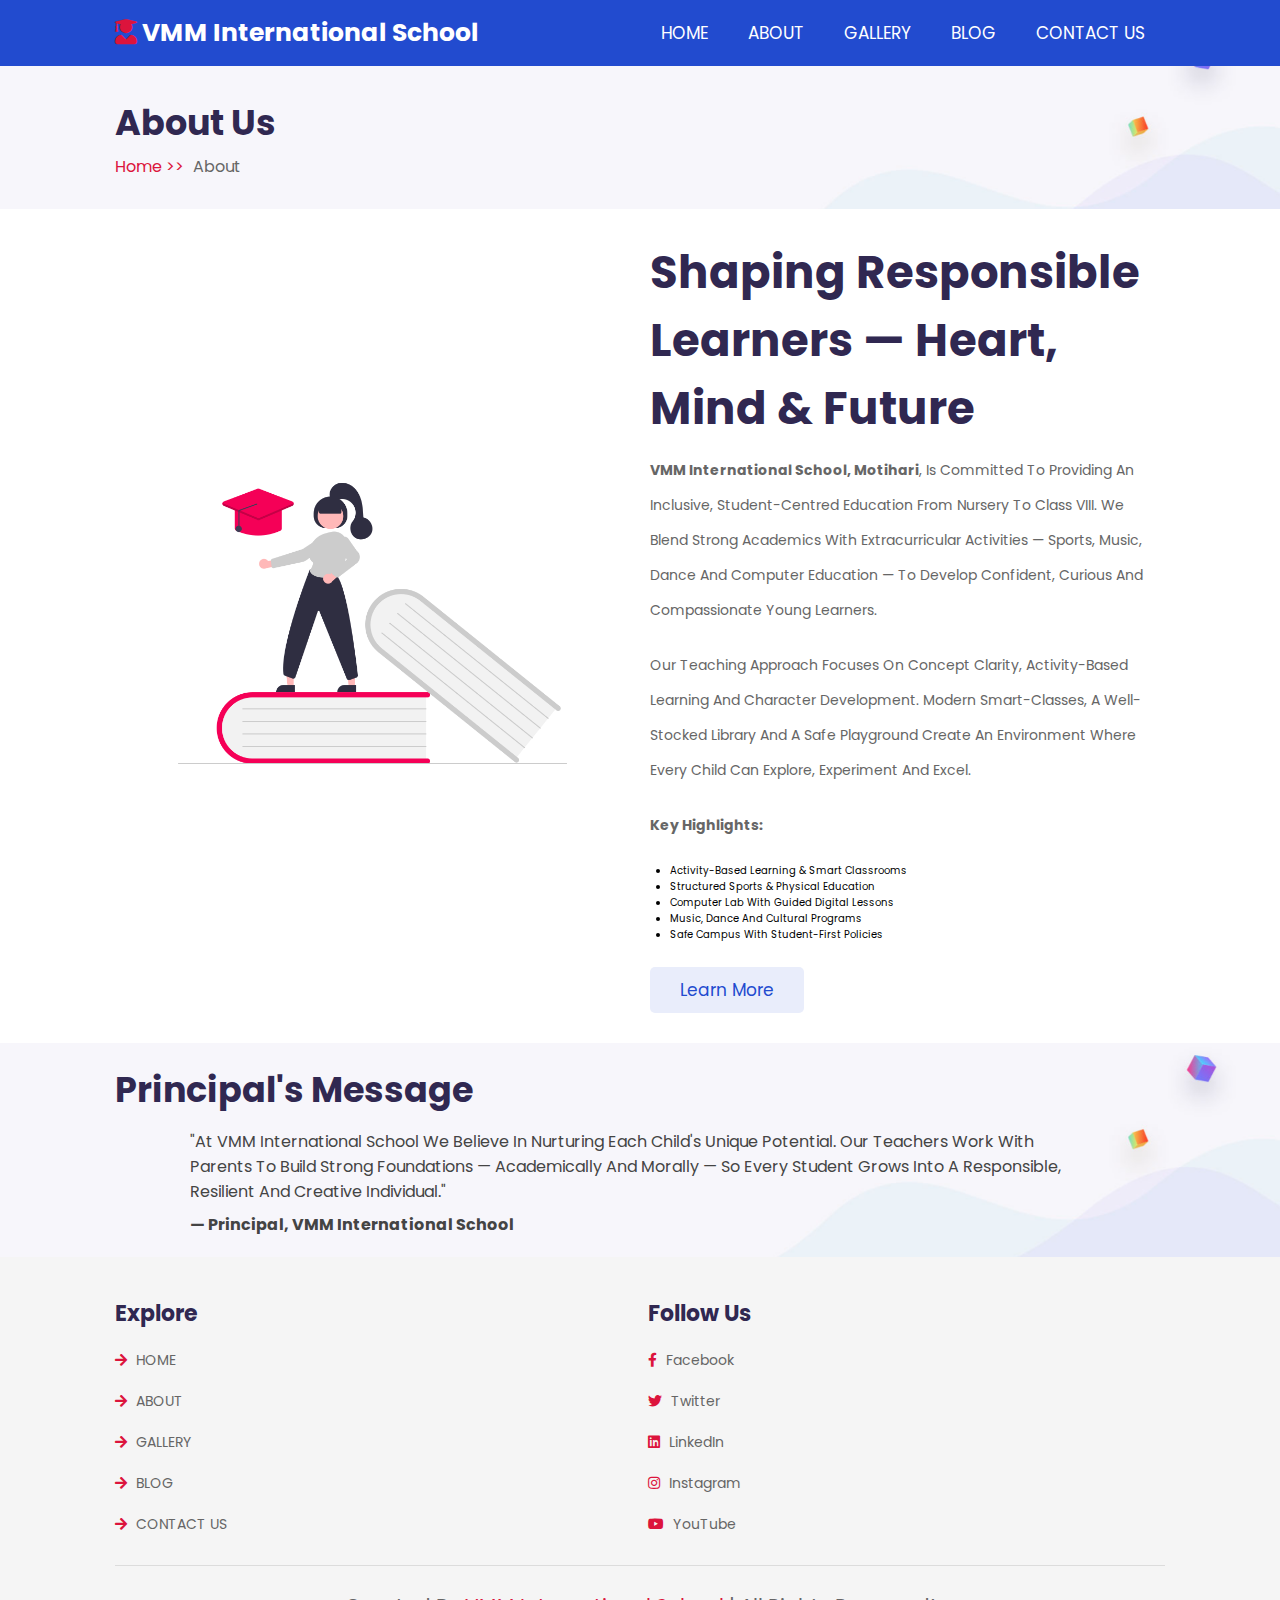
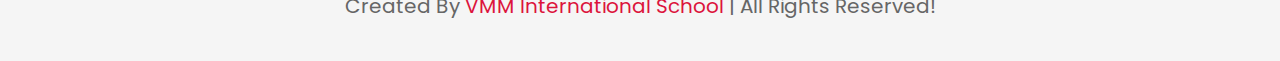
<file: about.html>
<!DOCTYPE html>
<html lang="en">

<head>
    <meta charset="UTF-8">
    <meta http-equiv="X-UA-Compatible" content="IE=edge">
    <meta name="viewport" content="width=device-width, initial-scale=1.0">
    <title>VMM International School | About</title>
    <link rel="shortcut icon" type="images" href="images/logo.jpg">

    <!-- font awesome cdn link  -->
    <link rel="stylesheet" href="https://cdnjs.cloudflare.com/ajax/libs/font-awesome/5.15.4/css/all.min.css">

    <!-- custom css file link  -->
    <link rel="stylesheet" href="css/style.css">

</head>

<body>

    <!-- header section starts  -->

    <header class="header">

        <a href="index.html" class="logo"> <i class="fas fa-user-graduate"></i> VMM International School </a>

        <div id="menu-btn" class="fas fa-bars"></div>

        <nav class="navbar">
            <ul>
                <li><a href="index.html">HOME</a></li>
                <li><a href="about.html" class="active">ABOUT</a></li>
                <li><a href="gallery1.html">GALLERY</a></li>
                <li><a href="blog.html">BLOG</a></li>
                <li><a href="ContactUs/contact.php">CONTACT US</a></li>
            </ul>
        </nav>

    </header>

    <!-- header section ends -->

    <section class="heading">
        <h3>about us</h3>
        <p> <a href="index.html">home >></a> about </p>
    </section>

    <!-- about section starts  -->

    <section class="about">

        <div class="image">
            <img src="images/about-img.png" alt="VMM International School Building" onerror="this.src='https://via.placeholder.com/600x400?text=VMM+School'">
        </div>

        <div class="content">
            <h3>Shaping Responsible Learners — Heart, Mind & Future</h3>

            <p><strong>VMM International School, Motihari</strong>, is committed to providing an inclusive, student-centred education from Nursery to Class VIII. We blend strong academics with extracurricular activities — sports, music, dance and computer education — to develop confident, curious and compassionate young learners.</p>

            <p>Our teaching approach focuses on concept clarity, activity-based learning and character development. Modern smart-classes, a well-stocked library and a safe playground create an environment where every child can explore, experiment and excel.</p>

            <p><strong>Key highlights:</strong></p>
            <ul style="margin:10px 0 14px 20px;">
                <li>Activity-based learning & smart classrooms</li>
                <li>Structured sports & physical education</li>
                <li>Computer lab with guided digital lessons</li>
                <li>Music, dance and cultural programs</li>
                <li>Safe campus with student-first policies</li>
            </ul>

            <a href="about-details.html" class="btn">learn more</a>
        </div>

    </section>

    <!-- about section ends -->

    <!-- optional brief principal's message -->
    <section class="heading" style="padding-top:20px;padding-bottom:20px;">
        <h3>Principal's Message</h3>
        <p style="color:#444; max-width:900px; margin:8px auto 0;">
            "At VMM International School we believe in nurturing each child's unique potential. Our teachers work with parents to build strong foundations — academically and morally — so every student grows into a responsible, resilient and creative individual."
            <br><strong style="display:block; margin-top:8px;">— Principal, VMM International School</strong>
        </p>
    </section>

    <!-- footer section starts  -->

    <section class="footer">

        <div class="box-container">

            <div class="box">
                <h3>explore</h3>
                <a href="index.html"> <i class="fas fa-arrow-right"></i> HOME </a>
                <a href="about.html"> <i class="fas fa-arrow-right"></i> ABOUT </a>
                <a href="gallery1.html"> <i class="fas fa-arrow-right"></i> GALLERY </a>
                <a href="blog.html"> <i class="fas fa-arrow-right"></i> BLOG </a>
                <a href="ContactUs/contact.php"> <i class="fas fa-arrow-right"></i> CONTACT US </a>
            </div>

            <div class="box">
                <h3>Follow Us</h3>
                <a href="#"> <i class="fab fa-facebook-f"></i> Facebook </a>
                <a href="#"> <i class="fab fa-twitter"></i> Twitter </a>
                <a href="#"> <i class="fab fa-linkedin"></i> LinkedIn </a>
                <a href="#"> <i class="fab fa-instagram"></i> Instagram </a>
                <a href="https://www.youtube.com/channel/UCXxTe5lB_fjn1H5azGBgWDw"> <i class="fab fa-youtube"></i> YouTube </a>
            </div>

        </div>

        <div class="credit"> created by <span>VMM International School</span> | all rights reserved! </div>

    </section>

    <!-- custom js file link  -->
    <script src="js/script.js"></script>

</body>

</html>
</file>
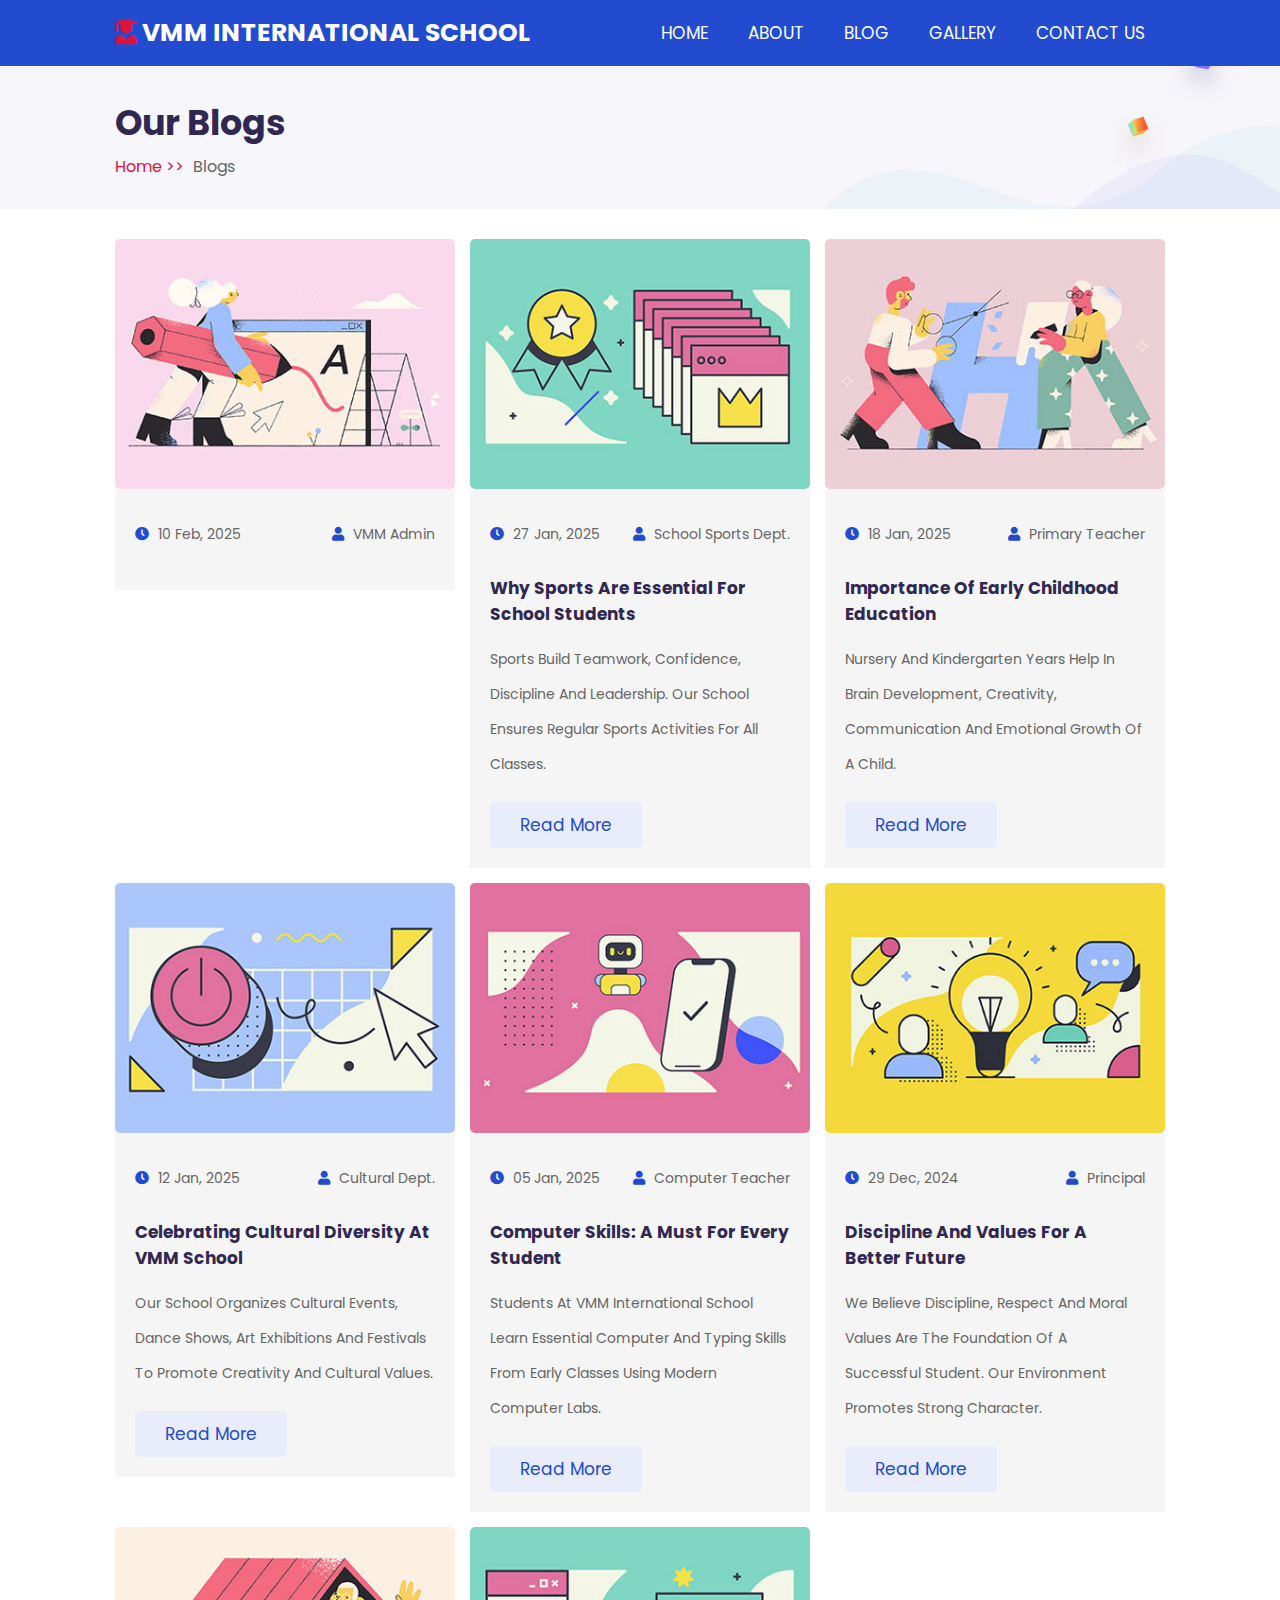
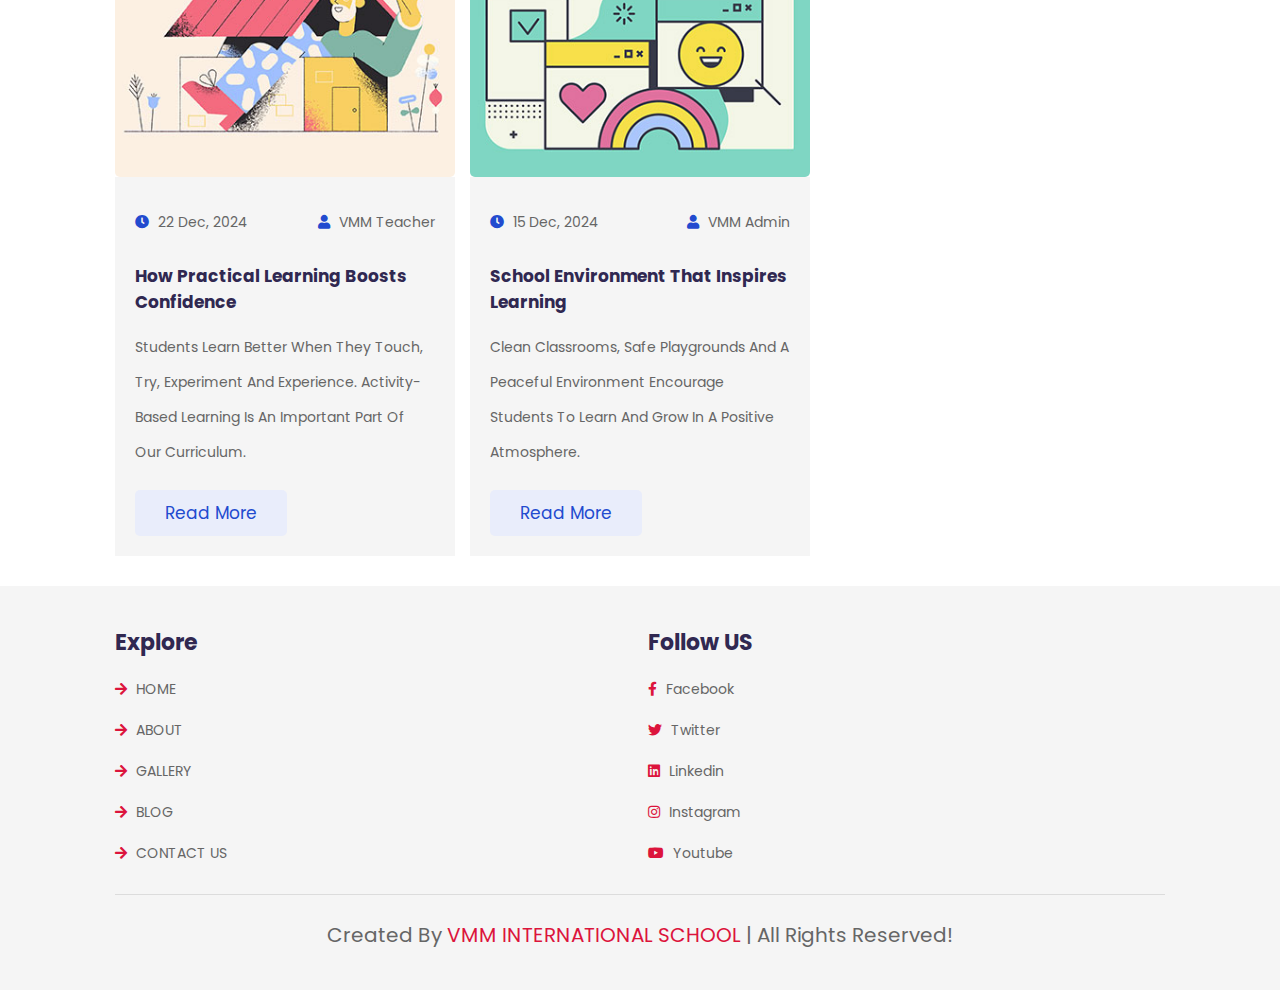
<file: blog.html>
<!DOCTYPE html>
<html lang="en">

<head>
    <meta charset="UTF-8">
    <meta http-equiv="X-UA-Compatible" content="IE=edge">
    <meta name="viewport" content="width=device-width, initial-scale=1.0">
    <title>VMM INTERNATIONAL SCHOOL | Blog</title>
    <link rel="shortcut icon" type="images" href="images/logo.jpg">

    <!-- font awesome cdn link  -->
    <link rel="stylesheet" href="https://cdnjs.cloudflare.com/ajax/libs/font-awesome/5.15.4/css/all.min.css">

    <!-- custom css file link  -->
    <link rel="stylesheet" href="css/style.css">

</head>

<body>

    <!-- header section starts  -->

    <header class="header">
        <a href="index.html" class="logo"> <i class="fas fa-user-graduate"></i> VMM INTERNATIONAL SCHOOL </a>

        <div id="menu-btn" class="fas fa-bars"></div>

        <nav class="navbar">
            <ul>
                <li><a href="index.html">HOME</a></li>
                <li><a href="about.html">ABOUT</a></li>
                <li><a href="blog.html">BLOG</a></li>
                <li><a href="gallery1.html">GALLERY</a></li>
                <li><a href="ContactUs/contact.php">CONTACT US</a></li>
            </ul>
        </nav>

    </header>

    <!-- header section ends -->

    <section class="heading">
        <h3>Our Blogs</h3>
        <p> <a href="index.html">Home >></a> Blogs </p>
    </section>

    <!-- blog section starts  -->

    <section class="blog">

        <div class="box">
            <div class="image">
                <img src="images/blog-1.jpg" alt="">
            </div>
            <div class="content">
                <div class="icons">
                    <a href="#"><i class="fas fa-clock"></i> 10 Feb, 2025</a>
                    <a href="#"><i class="fas fa-user"></i> VMM Admin</a>
                </div>
              
            </div>
        </div>

        <div class="box">
            <div class="image">
                <img src="images/blog-2.jpg" alt="">
            </div>
            <div class="content">
                <div class="icons">
                    <a href="#"><i class="fas fa-clock"></i> 27 Jan, 2025</a>
                    <a href="#"><i class="fas fa-user"></i> School Sports Dept.</a>
                </div>
                <h3>Why Sports Are Essential for School Students</h3>
                <p>Sports build teamwork, confidence, discipline and leadership. Our school ensures regular sports activities for all classes.</p>
                <a href="#" class="btn">Read More</a>
            </div>
        </div>

        <div class="box">
            <div class="image">
                <img src="images/blog-3.jpg" alt="">
            </div>
            <div class="content">
                <div class="icons">
                    <a href="#"><i class="fas fa-clock"></i> 18 Jan, 2025</a>
                    <a href="#"><i class="fas fa-user"></i> Primary Teacher</a>
                </div>
                <h3>Importance of Early Childhood Education</h3>
                <p>Nursery and kindergarten years help in brain development, creativity, communication and emotional growth of a child.</p>
                <a href="#" class="btn">Read More</a>
            </div>
        </div>

        <div class="box">
            <div class="image">
                <img src="images/blog-4.jpg" alt="">
            </div>
            <div class="content">
                <div class="icons">
                    <a href="#"><i class="fas fa-clock"></i> 12 Jan, 2025</a>
                    <a href="#"><i class="fas fa-user"></i> Cultural Dept.</a>
                </div>
                <h3>Celebrating Cultural Diversity at VMM School</h3>
                <p>Our school organizes cultural events, dance shows, art exhibitions and festivals to promote creativity and cultural values.</p>
                <a href="#" class="btn">Read More</a>
            </div>
        </div>

        <div class="box">
            <div class="image">
                <img src="images/blog-5.jpg" alt="">
            </div>
            <div class="content">
                <div class="icons">
                    <a href="#"><i class="fas fa-clock"></i> 05 Jan, 2025</a>
                    <a href="#"><i class="fas fa-user"></i> Computer Teacher</a>
                </div>
                <h3>Computer Skills: A Must for Every Student</h3>
                <p>Students at VMM International School learn essential computer and typing skills from early classes using modern computer labs.</p>
                <a href="#" class="btn">Read More</a>
            </div>
        </div>

        <div class="box">
            <div class="image">
                <img src="images/blog-6.jpg" alt="">
            </div>
            <div class="content">
                <div class="icons">
                    <a href="#"><i class="fas fa-clock"></i> 29 Dec, 2024</a>
                    <a href="#"><i class="fas fa-user"></i> Principal</a>
                </div>
                <h3>Discipline and Values for a Better Future</h3>
                <p>We believe discipline, respect and moral values are the foundation of a successful student. Our environment promotes strong character.</p>
                <a href="#" class="btn">Read More</a>
            </div>
        </div>

        <div class="box">
            <div class="image">
                <img src="images/blog-7.jpg" alt="">
            </div>
            <div class="content">
                <div class="icons">
                    <a href="#"><i class="fas fa-clock"></i> 22 Dec, 2024</a>
                    <a href="#"><i class="fas fa-user"></i> VMM Teacher</a>
                </div>
                <h3>How Practical Learning Boosts Confidence</h3>
                <p>Students learn better when they touch, try, experiment and experience. Activity-based learning is an important part of our curriculum.</p>
                <a href="#" class="btn">Read More</a>
            </div>
        </div>

        <div class="box">
            <div class="image">
                <img src="images/blog-8.jpg" alt="">
            </div>
            <div class="content">
                <div class="icons">
                    <a href="#"><i class="fas fa-clock"></i> 15 Dec, 2024</a>
                    <a href="#"><i class="fas fa-user"></i> VMM Admin</a>
                </div>
                <h3>School Environment That Inspires Learning</h3>
                <p>Clean classrooms, safe playgrounds and a peaceful environment encourage students to learn and grow in a positive atmosphere.</p>
                <a href="#" class="btn">Read More</a>
            </div>
        </div>

    </section>

    <!-- blog section ends -->

    <!-- footer section starts  -->

    <section class="footer">

        <div class="box-container">

            <div class="box">
                <h3>explore</h3>
                <a href="index.html"> <i class="fas fa-arrow-right"></i> HOME </a>
                <a href="about.html"> <i class="fas fa-arrow-right"></i> ABOUT </a>
                <a href="gallery1.html"> <i class="fas fa-arrow-right"></i> GALLERY </a>
                <a href="blog.html"> <i class="fas fa-arrow-right"></i> BLOG </a>
                <a href="ContactUs/contact.php"> <i class="fas fa-arrow-right"></i> CONTACT US </a>
            </div>

            <div class="box">
                <h3>Follow US</h3>
                <a href="#"><i class="fab fa-facebook-f"></i> facebook</a>
                <a href="#"><i class="fab fa-twitter"></i> twitter</a>
                <a href="#"><i class="fab fa-linkedin"></i> linkedin</a>
                <a href="#"><i class="fab fa-instagram"></i> instagram</a>
                <a href="https://www.youtube.com/channel/UCXxTe5lB_fjn1H5azGBgWDw"><i class="fab fa-youtube"></i> youtube</a>
            </div>

        </div>

        <div class="credit"> created by <span>VMM INTERNATIONAL SCHOOL</span> | all rights reserved! </div>

    </section>

    <!-- footer section ends -->

    <script src="js/script.js"></script>

</body>

</html>
</file>
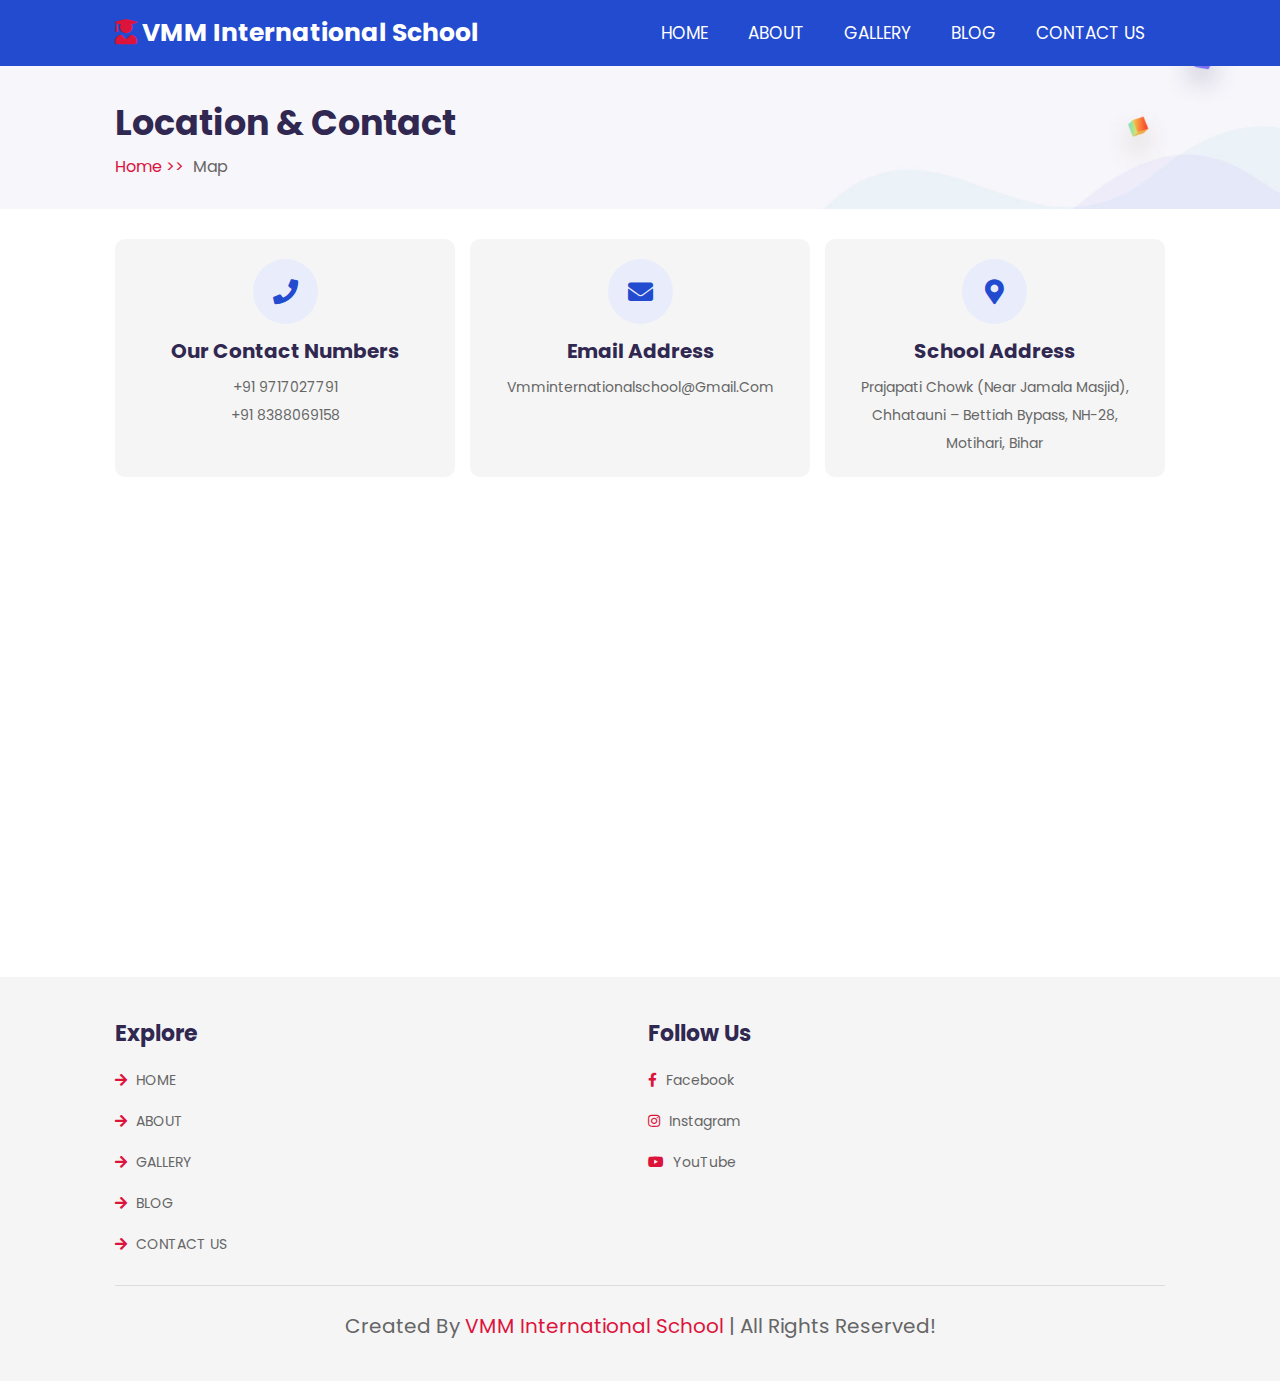
<file: map.html>
<!DOCTYPE html>
<html lang="en">

<head>
    <meta charset="UTF-8">
    <meta http-equiv="X-UA-Compatible" content="IE=edge">
    <meta name="viewport" content="width=device-width, initial-scale=1.0">
    <title>VMM International School | Location Map</title>
    <link rel="shortcut icon" type="images" href="images/logo.jpg">

    <!-- font awesome cdn link  -->
    <link rel="stylesheet" href="https://cdnjs.cloudflare.com/ajax/libs/font-awesome/5.15.4/css/all.min.css">

    <!-- custom css file link  -->
    <link rel="stylesheet" href="css/style.css">

</head>

<body>

    <!-- header section starts  -->

    <header class="header">

        <a href="index.html" class="logo">
            <i class="fas fa-user-graduate"></i> VMM International School
        </a>

        <div id="menu-btn" class="fas fa-bars"></div>

        <nav class="navbar">
            <ul>
                <li><a href="index.html">HOME</a></li>
                <li><a href="about.html">ABOUT</a></li>
                <li><a href="gallery1.html">GALLERY</a></li>
                <li><a href="blog.html">BLOG</a></li>
                <li><a href="ContactUs/contact.php">CONTACT US</a></li>
            </ul>
        </nav>

    </header>

    <!-- header section ends -->

    <section class="heading">
        <h3>Location & Contact</h3>
        <p> <a href="index.html">home >></a> map </p>
    </section>

    <section class="contact">

        <div class="icons-container">

            <div class="icons">
                <i class="fas fa-phone"></i>
                <h3>Our Contact Numbers</h3>
                <p>‪+91 9717027791‬</p>
                <p>‪+91 8388069158‬</p>
            </div>

            <div class="icons">
                <i class="fas fa-envelope"></i>
                <h3>Email Address</h3>
                <p>vmminternationalschool@gmail.com</p>
            </div>

            <div class="icons">
                <i class="fas fa-map-marker-alt"></i>
                <h3>School Address</h3>
                <p>Prajapati Chowk (near Jamala Masjid),<br>
                Chhatauni – Bettiah Bypass, NH-28,<br>
                Motihari, Bihar</p>
            </div>

        </div>

        <div class="row">

            <!-- VMM International School Google Map Embed -->
            <iframe 
                src="https://www.google.com/maps/embed?pb=!1m18!1m12!1m3!1d3562.3269939879756!2d84.91679647469085!3d26.657267876838504!2m3!1f0!2f0!3f0!3m2!1i1024!2i768!4f13.1!3m3!1m2!1s0x3993411e70df4c2f%3A0x2b8e4bffe7a8f70!2sPrajapati%20Chowk%2C%20Motihari%2C%20Bihar!5e0!3m2!1sen!2sin!4v1732345698862!5m2!1sen!2sin"
                width="600"
                height="450"
                style="border:0; width:100%; border-radius:10px;"
                allowfullscreen=""
                loading="lazy">
            </iframe>

        </div>

    </section>

    <!-- footer section starts  -->

    <section class="footer">

        <div class="box-container">

            <div class="box">
                <h3>Explore</h3>
                <a href="index.html"> <i class="fas fa-arrow-right"></i> HOME </a>
                <a href="about.html"> <i class="fas fa-arrow-right"></i> ABOUT </a>
                <a href="gallery1.html"> <i class="fas fa-arrow-right"></i> GALLERY </a>
                <a href="blog.html"> <i class="fas fa-arrow-right"></i> BLOG </a>
                <a href="ContactUs/contact.php"> <i class="fas fa-arrow-right"></i> CONTACT US </a>
            </div>

            <div class="box">
                <h3>Follow Us</h3>
                <a href="#"><i class="fab fa-facebook-f"></i> Facebook </a>
                <a href="#"><i class="fab fa-instagram"></i> Instagram </a>
                <a href="https://www.youtube.com/channel/UCXxTe5lB_fjn1H5azGBgWDw"><i class="fab fa-youtube"></i> YouTube </a>
            </div>

        </div>

        <div class="credit"> created by <span>VMM International School</span> | all rights reserved! </div>

    </section>

    <!-- footer section ends -->

    <script src="js/script.js"></script>

</body>

</html>
</file>
<file: css/style.css>
@import url("https://fonts.googleapis.com/css2?family=Poppins:wght@100;300;400;500;600&display=swap");
* {
    font-family: 'Poppins', sans-serif;
    margin: 0;
    padding: 0;
    -webkit-box-sizing: border-box;
    box-sizing: border-box;
    text-transform: capitalize;
    text-decoration: none;
    outline: none;
    border: none;
    -webkit-transition: all .2s linear;
    transition: all .2s linear;
}

html {
    font-size: 62.5%;
    overflow-x: hidden;
}

section {
    padding: 3rem 9%;
}

#icon {
    width: 30px;
    cursor: pointer;
}

.btn {
    display: inline-block;
    margin-top: 1rem;
    padding: 1rem 3rem;
    background: #e9edfb;
    color: #224bcf;
    cursor: pointer;
    border-radius: .5rem;
    font-size: 1.7rem;
}

.btn:hover {
    color: #fff;
    background: #224bcf;
}

.heading {
    background: url(../images/heading-bg.png) no-repeat;
    background-size: cover;
    background-position: center;
}

.heading h3 {
    font-size: 3.5rem;
    color: #302851;
}

.heading p {
    font-size: 1.6rem;
    color: #666;
    padding-top: .5rem;
}

.heading p a {
    padding-right: .5rem;
    color: crimson;
}

.heading p a:hover {
    color: #224bcf
}

.header {
    position: -webkit-sticky;
    position: sticky;
    top: 0;
    left: 0;
    right: 0;
    z-index: 1000;
    display: -webkit-box;
    display: -ms-flexbox;
    display: flex;
    -webkit-box-align: center;
    -ms-flex-align: center;
    align-items: center;
    -webkit-box-pack: justify;
    -ms-flex-pack: justify;
    justify-content: space-between;
    padding: 0 9%;
    background: #224bcf;
}

.header .logo {
    font-size: 2.5rem;
    font-weight: bolder;
    color: #fff;
}

.header .logo i {
    color: crimson;
}

.header .navbar ul {
    list-style: none;
}

.header .navbar ul li {
    position: relative;
    float: left;
}

.header .navbar ul li:hover ul {
    display: block;
}

.header .navbar ul li a {
    padding: 2rem;
    display: block;
    font-size: 1.7rem;
    color: #fff;
}

.header .navbar ul li a:hover {
    background: crimson;
}

.header .navbar ul li ul {
    position: absolute;
    left: 0;
    width: 20rem;
    background: #224bcf;
    display: none;
}

.header .navbar ul li ul li {
    width: 100%;
}

#menu-btn {
    cursor: pointer;
    color: #fff;
    font-size: 2.5rem;
    display: none;
}

.home {
    display: -webkit-box;
    display: -ms-flexbox;
    display: flex;
    -webkit-box-align: center;
    -ms-flex-align: center;
    align-items: center;
    -ms-flex-wrap: wrap;
    flex-wrap: wrap;
    gap: 2rem;
}

.home .image {
    -webkit-box-flex: 1;
    -ms-flex: 1 1 42rem;
    flex: 1 1 42rem;
}

.home .image img {
    width: 100%;
}

.home .content {
    -webkit-box-flex: 1;
    -ms-flex: 1 1 42rem;
    flex: 1 1 42rem;
}

.home .content h3 {
    color: #302851;
    font-size: 5rem;
}

.home .content p {
    font-size: 1.4rem;
    color: #666;
    padding: 1rem 0;
    line-height: 2.5;
}

.category {
    display: -ms-grid;
    display: grid;
    -ms-grid-columns: (minmax(16rem, 1fr))[auto-fit];
    grid-template-columns: repeat(auto-fit, minmax(16rem, 1fr));
    gap: 1.5rem;
}

.category .box {
    border-radius: 1rem;
    background: #f5f5f5;
    padding: 4rem 3rem;
    text-align: center;
}

.category .box img {
    height: 7rem;
    margin-bottom: 2rem;
}

.category .box h3 {
    font-size: 1.7rem;
    color: #302851;
}

.about {
    display: -webkit-box;
    display: -ms-flexbox;
    display: flex;
    -webkit-box-align: center;
    -ms-flex-align: center;
    align-items: center;
    -ms-flex-wrap: wrap;
    flex-wrap: wrap;
    gap: 2rem;
}

.about .image {
    -webkit-box-flex: 1;
    -ms-flex: 1 1 42rem;
    flex: 1 1 42rem;
}

.about .image img {
    width: 100%;
}

.about .content {
    -webkit-box-flex: 1;
    -ms-flex: 1 1 42rem;
    flex: 1 1 42rem;
}

.about .content h3 {
    color: #302851;
    font-size: 4.5rem;
}

.about .content p {
    font-size: 1.4rem;
    padding: 1rem 0;
    color: #666;
    line-height: 2.5;
}

.course-1 {
    display: -ms-grid;
    display: grid;
    -ms-grid-columns: (minmax(31rem, 1fr))[auto-fit];
    grid-template-columns: repeat(auto-fit, minmax(31rem, 1fr));
    gap: 1.5rem;
}

.course-1 .box {
    background: #f5f5f5;
    border-radius: 1rem;
    text-align: center;
    padding: 3rem 2rem;
}

.course-1 .box img {
    margin-bottom: 1rem;
    height: 8rem;
}

.course-1 .box h3 {
    font-size: 2rem;
    color: #302851;
    padding: .5rem 0;
}

.course-1 .box p {
    font-size: 1.4rem;
    color: #666;
    line-height: 2.5;
    padding: 1rem 0;
}

.course-2 {
    display: -ms-grid;
    display: grid;
    -ms-grid-columns: (minmax(31rem, 1fr))[auto-fit];
    grid-template-columns: repeat(auto-fit, minmax(31rem, 1fr));
    gap: 1.5rem;
}

.course-2 .box {
    padding: 2rem;
    border-radius: 1rem;
    background: #f5f5f5;
}

.course-2 .box .image {
    margin-bottom: 2rem;
    text-align: center;
}

.course-2 .box .image img {
    height: 22rem;
}

.course-2 .box .content span {
    font-size: 1.4rem;
    color: crimson;
    background: #ffeaf4;
    padding: .5rem 1rem;
}

.course-2 .box .content h3 {
    color: #302851;
    line-height: 2;
    margin-top: 1.5rem;
    font-size: 2rem;
}

.course-2 .box .content p {
    font-size: 1.4rem;
    color: #666;
    line-height: 2.5;
    padding: 1rem 0;
}

.course-2 .box .content .icons {
    margin-top: 2rem;
    padding-top: 2rem;
    display: -webkit-box;
    display: -ms-flexbox;
    display: flex;
    -webkit-box-align: center;
    -ms-flex-align: center;
    align-items: center;
    -webkit-box-pack: justify;
    -ms-flex-pack: justify;
    justify-content: space-between;
    border-top: 0.1rem solid rgba(0, 0, 0, 0.1);
}

.course-2 .box .content .icons a {
    font-size: 1.4rem;
    color: #666;
}

.course-2 .box .content .icons a:hover {
    color: crimson;
}

.course-2 .box .content .icons a i {
    padding-right: .5rem;
    color: crimson;
}

.course-3 {
    display: -ms-grid;
    display: grid;
    -ms-grid-columns: (minmax(31rem, 1fr))[auto-fit];
    grid-template-columns: repeat(auto-fit, minmax(31rem, 1fr));
    gap: 1.5rem;
}

.course-3 .box {
    text-align: center;
    overflow: hidden;
}

.course-3 .box:hover .video video {
    -webkit-transform: scale(1.1);
    transform: scale(1.1);
}

.course-3 .box .video {
    height: 25rem;
    width: 100%;
    overflow: hidden;
    border-radius: .5rem;
    position: relative;
}

.course-3 .box .video video {
    height: 100%;
    width: 100%;
    -o-object-fit: cover;
    object-fit: cover;
    cursor: pointer;
}

.course-3 .box .video i {
    position: absolute;
    top: 50%;
    left: 50%;
    -webkit-transform: translate(-50%, -50%);
    transform: translate(-50%, -50%);
    font-size: 2rem;
    height: 5rem;
    width: 5rem;
    line-height: 5rem;
    border-radius: 50%;
    background: #fff;
    color: #302851;
    pointer-events: none;
    z-index: 10;
}

.course-3 .box .content {
    padding-top: 1rem;
}

.course-3 .box .content h3 {
    font-size: 1.7rem;
    color: #302851;
    padding: .5rem 0;
}

.course-3 .box .content p {
    font-size: 1.5rem;
    color: #666;
}

.main-video {
    position: fixed;
    top: 0;
    left: 0;
    z-index: 10000;
    background: rgba(0, 0, 0, 0.7);
    display: -webkit-box;
    display: -ms-flexbox;
    display: flex;
    -webkit-box-align: center;
    -ms-flex-align: center;
    align-items: center;
    -webkit-box-pack: center;
    -ms-flex-pack: center;
    justify-content: center;
    height: 100%;
    width: 100%;
    display: none;
}

.main-video.active {
    display: -webkit-box;
    display: -ms-flexbox;
    display: flex;
}

.main-video #close-vid {
    position: absolute;
    top: 1.5rem;
    right: 2.5rem;
    font-size: 6rem;
    color: #fff;
    cursor: pointer;
}

.main-video video {
    width: 80%;
    border: 0.5rem solid #fff;
    border-radius: .5rem;
}

.teachers {
    display: -ms-grid;
    display: grid;
    -ms-grid-columns: (minmax(27rem, 1fr))[auto-fit];
    grid-template-columns: repeat(auto-fit, minmax(27rem, 1fr));
    gap: 1.5rem;
}

.teachers .box {
    text-align: center;
    overflow: hidden;
}

.teachers .box:hover .image .share {
    -webkit-transform: translateY(0);
    transform: translateY(0);
}

.teachers .box:hover .image .share a {
    -webkit-transform: translateY(-1rem);
    transform: translateY(-1rem);
    opacity: 1;
    -webkit-transition: -webkit-transform .2s .2s;
    transition: -webkit-transform .2s .2s;
    transition: transform .2s .2s;
    transition: transform .2s .2s, -webkit-transform .2s .2s;
}

.teachers .box .image {
    overflow: hidden;
    height: 32rem;
    width: 100%;
    position: relative;
    border-radius: 1rem;
}

.teachers .box .image .share {
    position: absolute;
    top: 0;
    left: 0;
    height: 100%;
    width: 100%;
    background: rgba(0, 0, 0, 0.7);
    display: -webkit-box;
    display: -ms-flexbox;
    display: flex;
    -webkit-box-align: end;
    -ms-flex-align: end;
    align-items: flex-end;
    -webkit-box-pack: center;
    -ms-flex-pack: center;
    justify-content: center;
    z-index: 10;
    overflow: hidden;
    -webkit-transform: translateY(-100%);
    transform: translateY(-100%);
}

.teachers .box .image .share a {
    font-size: 2.5rem;
    margin: 2rem 1.5rem;
    color: #fff;
    -webkit-transform: translateY(5rem);
    transform: translateY(5rem);
    opacity: 0;
}

.teachers .box .image .share a:hover {
    color: crimson;
}

.teachers .box .image img {
    height: 100%;
    width: 100%;
    -o-object-fit: cover;
    object-fit: cover;
}

.teachers .box .content {
    padding-top: 1rem;
}

.teachers .box .content h3 {
    font-size: 2rem;
    color: #302851;
}

.teachers .box .content span {
    color: #666;
    font-size: 1.5rem;
}

.blog {
    display: -ms-grid;
    display: grid;
    -ms-grid-columns: (minmax(31rem, 1fr))[auto-fit];
    grid-template-columns: repeat(auto-fit, minmax(31rem, 1fr));
    gap: 1.5rem;
}

.blog .box .image {
    height: 25rem;
    width: 100%;
    overflow: hidden;
}

.blog .box .image img {
    height: 100%;
    width: 100%;
    -o-object-fit: cover;
    object-fit: cover;
    border-radius: .5rem;
}

.blog .box .content {
    padding: 2rem;
    background: #f5f5f5;
}

.blog .box .content .icons {
    padding: 1.5rem 0;
    margin-bottom: 1rem;
    display: -webkit-box;
    display: -ms-flexbox;
    display: flex;
    -webkit-box-align: center;
    -ms-flex-align: center;
    align-items: center;
    -webkit-box-pack: justify;
    -ms-flex-pack: justify;
    justify-content: space-between;
}

.blog .box .content .icons a {
    font-size: 1.4rem;
    color: #666;
}

.blog .box .content .icons a:hover {
    color: #224bcf;
}

.blog .box .content .icons a i {
    padding-right: .5rem;
    color: #224bcf;
}

.blog .box .content h3 {
    font-size: 1.7rem;
    padding: .5rem 0;
    color: #302851;
}

.blog .box .content p {
    padding: 1rem 0;
    font-size: 1.4rem;
    line-height: 2.5;
    color: #666;
}

.contact .icons-container {
    display: -ms-grid;
    display: grid;
    -ms-grid-columns: (minmax(30rem, 1fr))[auto-fit];
    grid-template-columns: repeat(auto-fit, minmax(30rem, 1fr));
    gap: 1.5rem;
}

.contact .icons-container .icons {
    text-align: center;
    padding: 2rem;
    border-radius: 1rem;
    background: #f5f5f5;
    margin-bottom: 2rem;
}

.contact .icons-container .icons i {
    height: 6.5rem;
    width: 6.5rem;
    line-height: 6.5rem;
    font-size: 2.5rem;
    color: #224bcf;
    background: #e9edfb;
    border-radius: 50%;
    text-align: center;
    margin-bottom: .5rem;
}

.contact .icons-container .icons h3 {
    font-size: 2rem;
    color: #302851;
    padding: .7rem 0;
}

.contact .icons-container .icons p {
    line-height: 2;
    font-size: 1.4rem;
    color: #666;
}

.contact .row {
    display: -webkit-box;
    display: -ms-flexbox;
    display: flex;
    -ms-flex-wrap: wrap;
    flex-wrap: wrap;
    gap: 1.5rem;
}

.contact .row form {
    -webkit-box-flex: 1;
    -ms-flex: 1 1 42rem;
    flex: 1 1 42rem;
    border-radius: 1rem;
    background: #f5f5f5;
    padding: 2rem;
}

.contact .row form h3 {
    font-size: 2.5rem;
    color: #302851;
    margin-bottom: .5rem;
}

.contact .row form .box,
.contact .row form textarea {
    width: 100%;
    padding: 1rem 1.2rem;
    font-size: 1.6rem;
    color: #666;
    text-transform: none;
    margin: 1rem 0;
    border-radius: .5rem;
    background: #fff;
}

.contact .row form textarea {
    height: 15rem;
    resize: none;
}

.contact .row .map {
    -webkit-box-flex: 1;
    -ms-flex: 1 1 42rem;
    flex: 1 1 42rem;
    width: 100%;
    border-radius: 1rem;
}

.footer {
    background: #f5f5f5;
}

.footer .box-container {
    display: -ms-grid;
    display: grid;
    -ms-grid-columns: (minmax(25rem, 1fr))[auto-fit];
    grid-template-columns: repeat(auto-fit, minmax(25rem, 1fr));
    gap: 1.5rem;
}

.footer .box-container .box h3 {
    font-size: 2.2rem;
    padding: 1rem 0;
    color: #302851;
}

.footer .box-container .box a {
    display: block;
    font-size: 1.4rem;
    padding: 1rem 0;
    color: #666;
}

.footer .box-container .box a:hover {
    color: crimson;
}

.footer .box-container .box a:hover i {
    padding-right: 2rem;
}

.footer .box-container .box a i {
    color: crimson;
    padding-right: .5rem;
}

.footer .credit {
    text-align: center;
    margin-top: 2rem;
    padding: 1rem;
    padding-top: 2.5rem;
    font-size: 2rem;
    color: #666;
    border-top: 0.1rem solid rgba(0, 0, 0, 0.1);
}

.footer .credit span {
    color: crimson;
}

@media (max-width: 1200px) {
    html {
        font-size: 55%;
    }
    section {
        padding: 3rem 2rem;
    }
}

@media (max-width: 768px) {
    #menu-btn {
        display: inline-block;
    }
    .header {
        padding: 2rem;
    }
    .header .navbar {
        position: absolute;
        top: 99%;
        left: 0;
        right: 0;
        background: #224bcf;
        -webkit-clip-path: polygon(0 0, 100% 0, 100% 0, 0 0);
        clip-path: polygon(0 0, 100% 0, 100% 0, 0 0);
    }
    .header .navbar.active {
        -webkit-clip-path: polygon(0 0, 100% 0, 100% 100%, 0 100%);
        clip-path: polygon(0 0, 100% 0, 100% 100%, 0 100%);
    }
    .header .navbar ul li {
        width: 100%;
    }
    .header .navbar ul li ul {
        width: 100%;
        position: relative;
    }
    .about .content h3 {
        font-size: 3rem;
    }
    .main-video video {
        width: 95%;
        border-width: .2rem;
    }
}

@media (max-width: 450px) {
    html {
        font-size: 50%;
    }
}


/*# sourceMappingURL=style.css.map */
</file>
